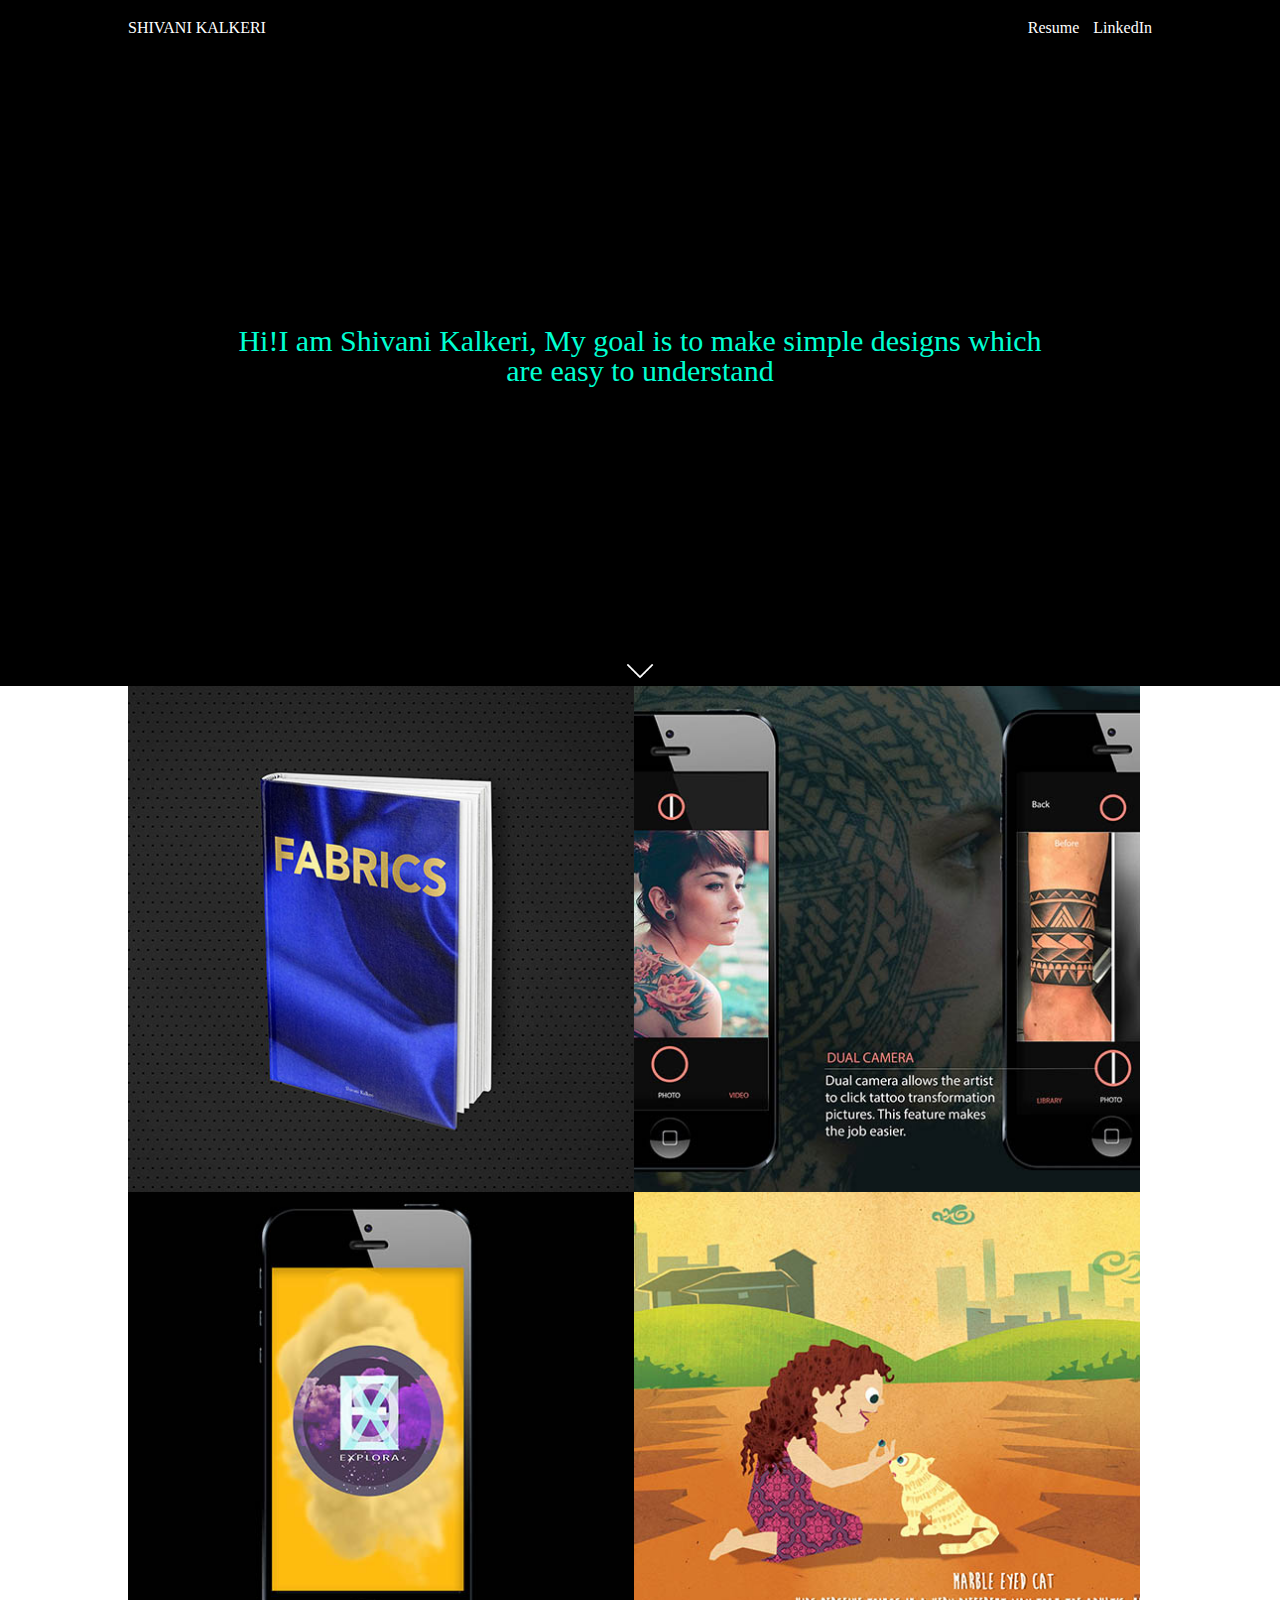
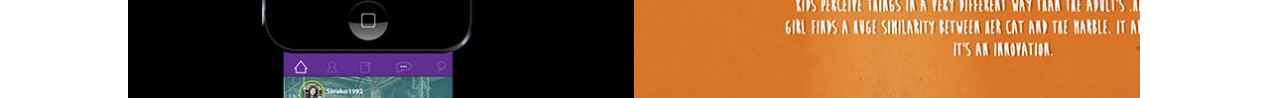
<file: Index.html>
<html>
  <head>
    <link rel="stylesheet" type="text/css" href="css/style.css">
    <title>
      Shivani Kalkeri portfolio
    </title>
  </head>
  <body>
    <div class="portfolio">
      <div class="navigation">
        <div class="container">
          <div class="name">
            <h3>SHIVANI KALKERI</h1>
          </div>
          <div class="links">
            <a href="#">Resume</a>
            <a href="#">LinkedIn</a>
          </div>
        </div>
      </div>
      <div class="box">
        <div class="container">
          <p>Hi!I am Shivani Kalkeri, My goal is to make simple designs which are easy to understand</p>
        </div>
      </div>
      <div class="box2">
        <img src="image/arrow.png">
      </div>
    </div>
    <div class="portfolio2">
      <div class="container">
        <div class="work-1">
          <a href="fabric.html"><div class="project project-1">

          </div>
          </a>
          <a href=".html"><div class="project project-2">

          </div></a>
        </div>
        <div class="work-2">
          <a href="explora.html"><div class="project project-3">

          </div></a>
          <a href="illusion.html"><div class="project project-4">

          </div></a>
        </div>
        </div>
      </div>
    </div>
  </body>
</html>
</file>
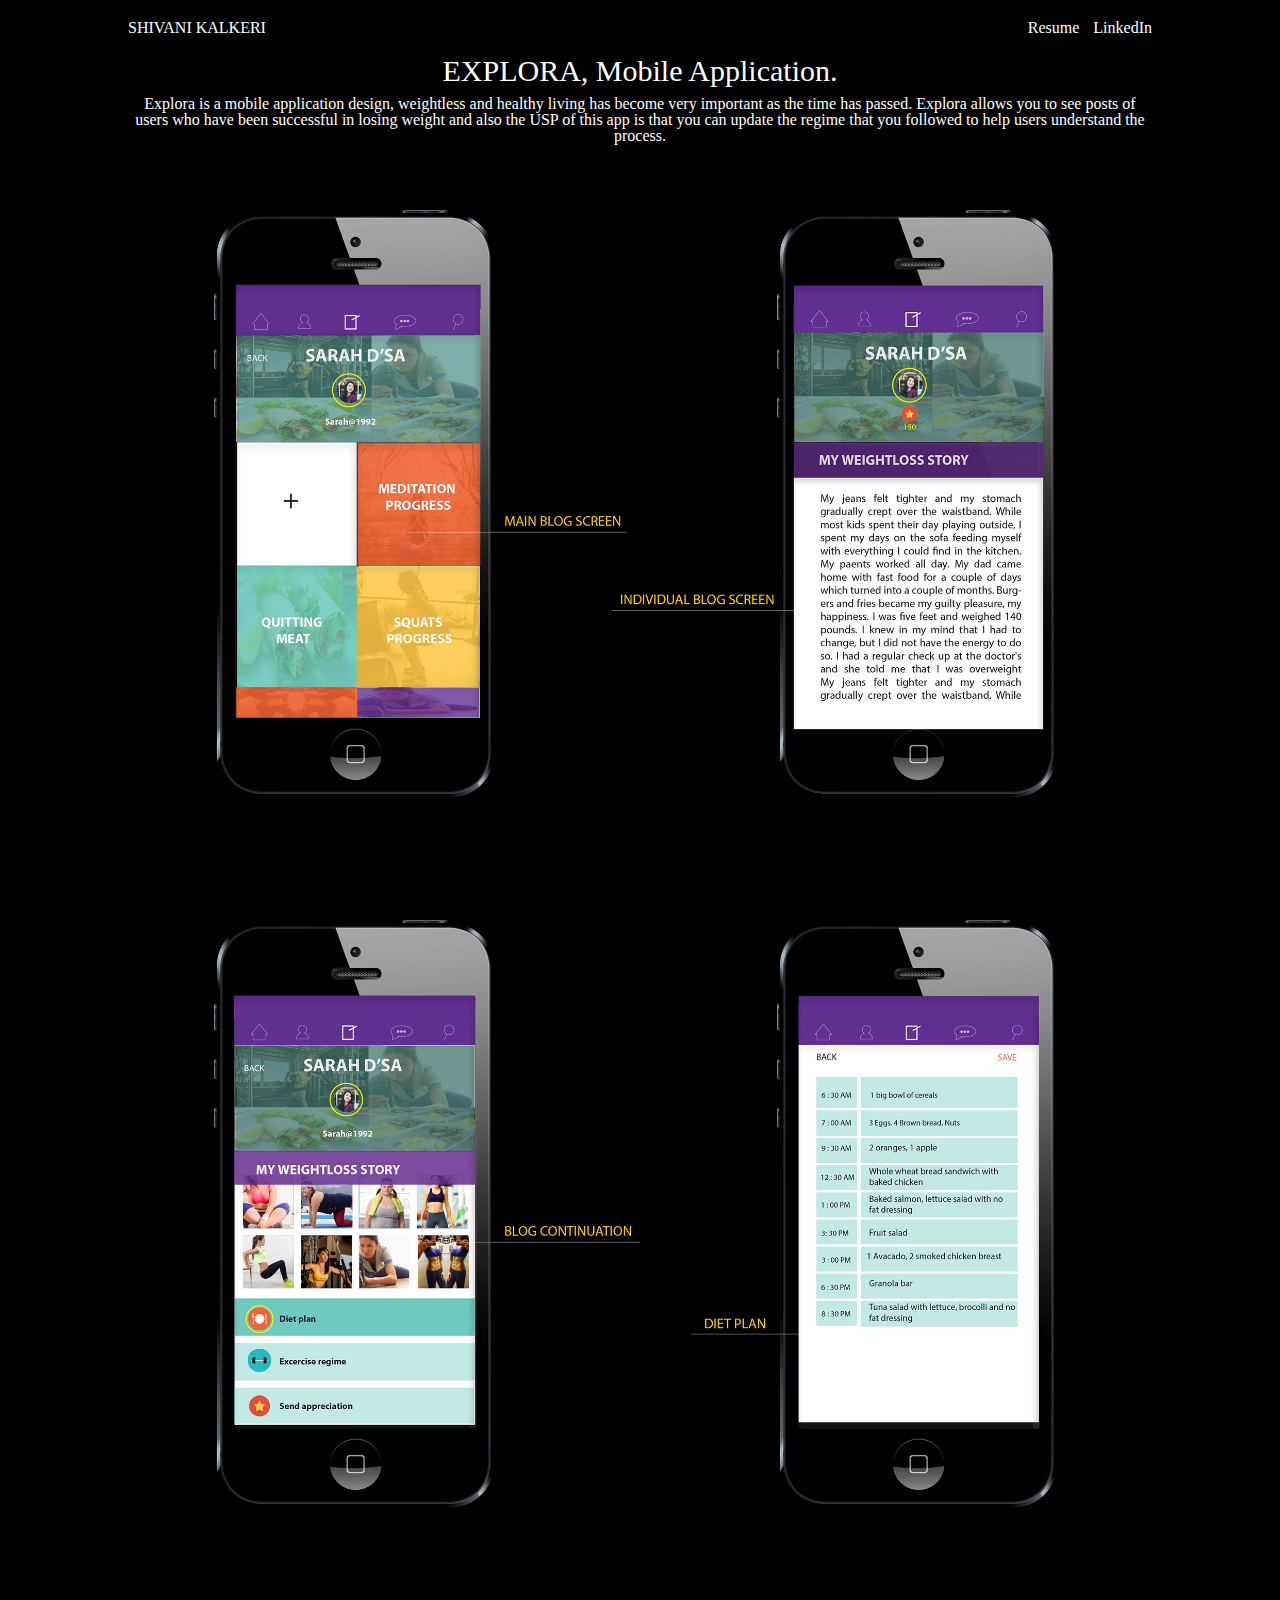
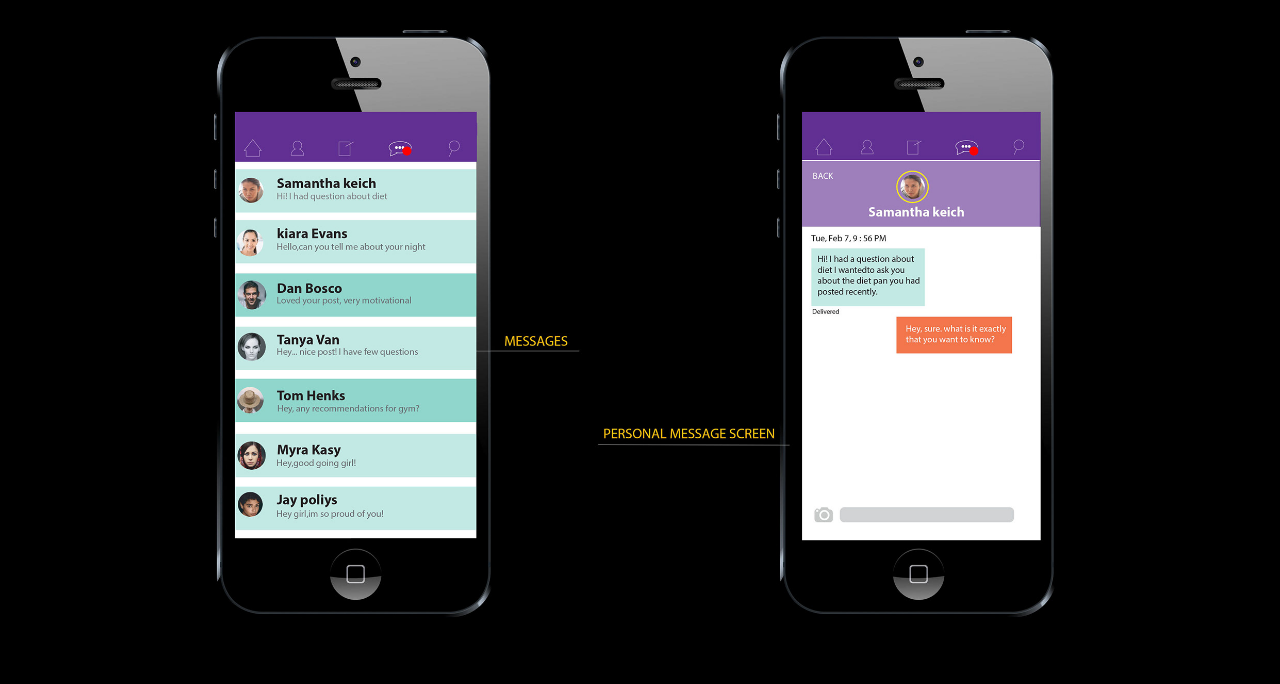
<file: explora.html>
<html>
  <head>
    <link rel="stylesheet" type="text/css" href="css/style.css">
    <title>
      Shivani Kalkeri portfolio
    </title>
  </head>
  <body>
    <div class="Illusion">
      <div class="navigation">
        <div class="container">
          <div class="name">
            <h3>SHIVANI KALKERI</h1>
          </div>
          <div class="links">
            <a href="#">Resume</a>
            <a href="#">LinkedIn</a>
          </div>
        </div>
      </div>
      <div class="introduction">
        <div class="container">
          <p class="heading">EXPLORA, Mobile Application.</p>
          <p>Explora is a mobile application design, weightless and healthy living has become very important as the time has passed. Explora allows you to see posts of users who have been successful in losing weight and also the USP of this app is that you can update the regime that you followed to help users understand the process.</p>
        </div>
        </div>
      <div class="content">
        <div class="container">
          <img src="image/explora1.jpg">
          <img src="image/explora3.jpg">
          <img src="image/explora4.jpg">
          </div>
      </div>
    </div>
  </body>
</html>
</file>
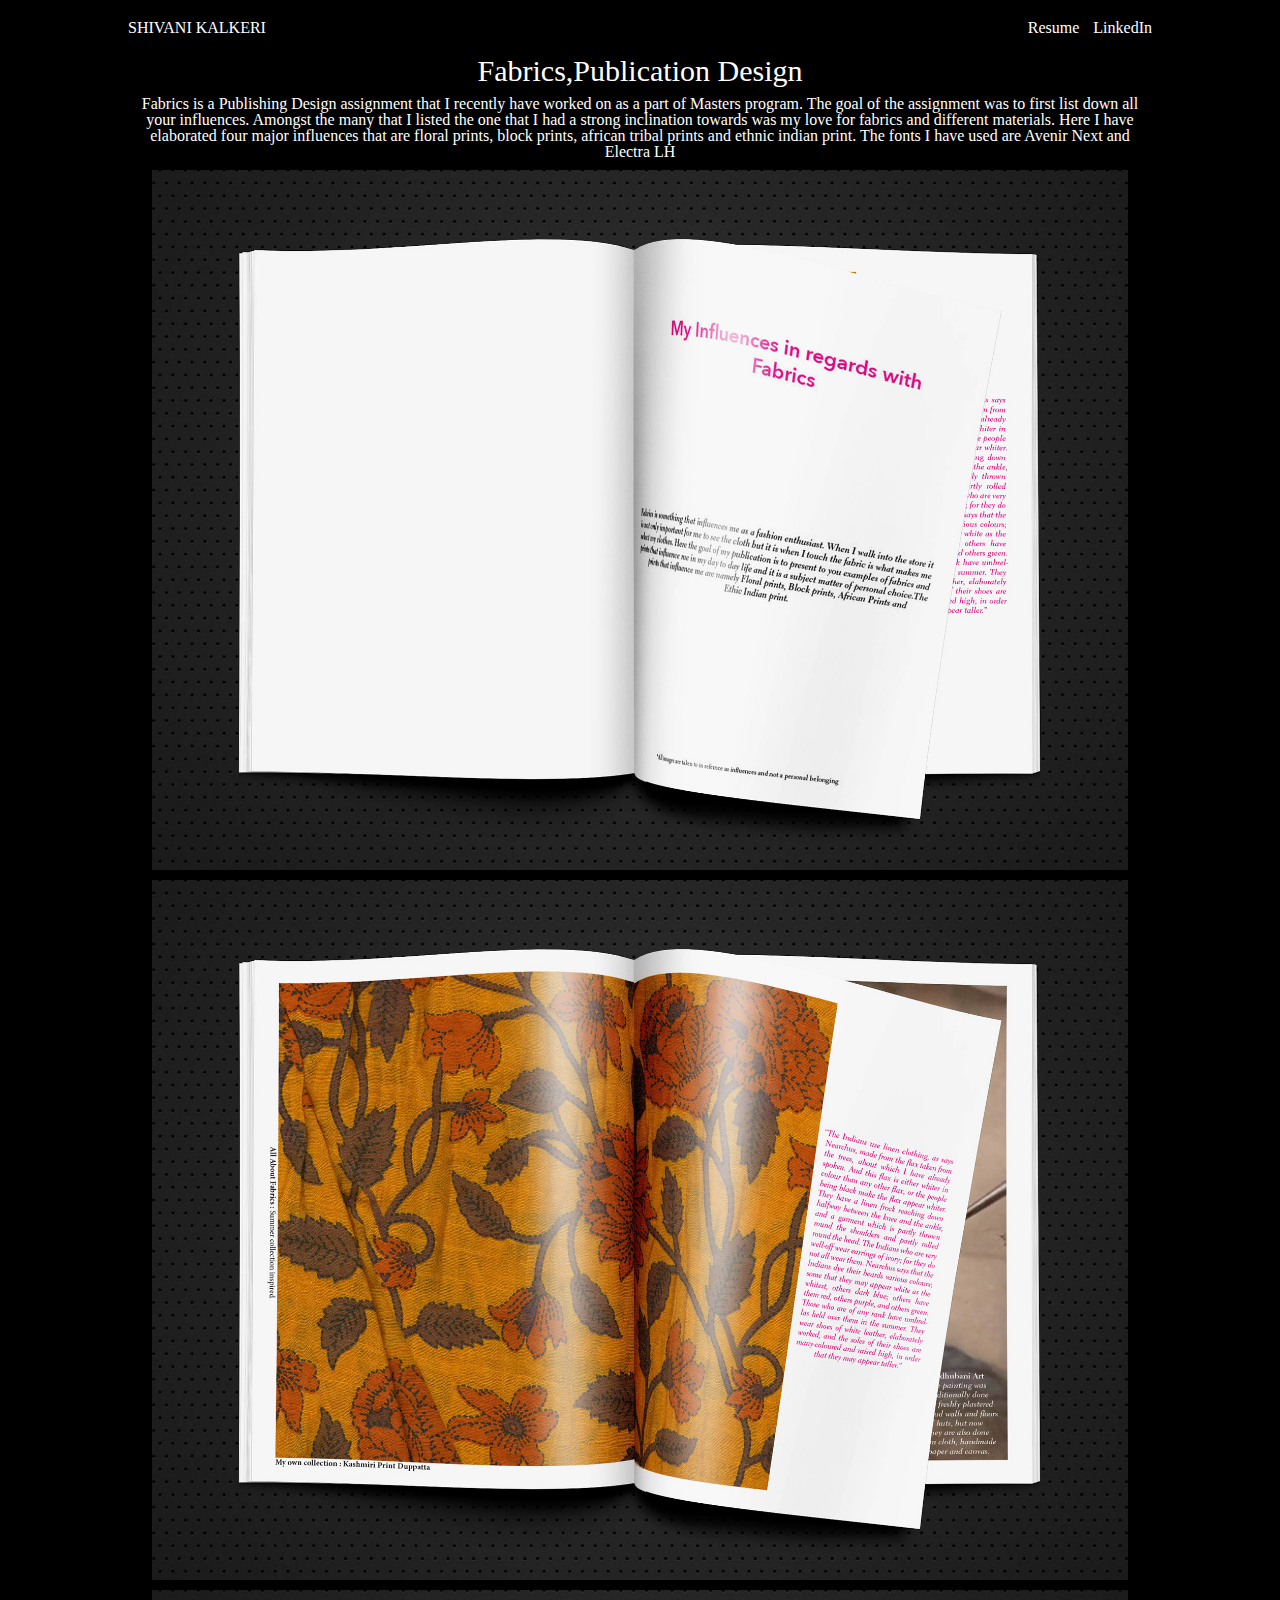
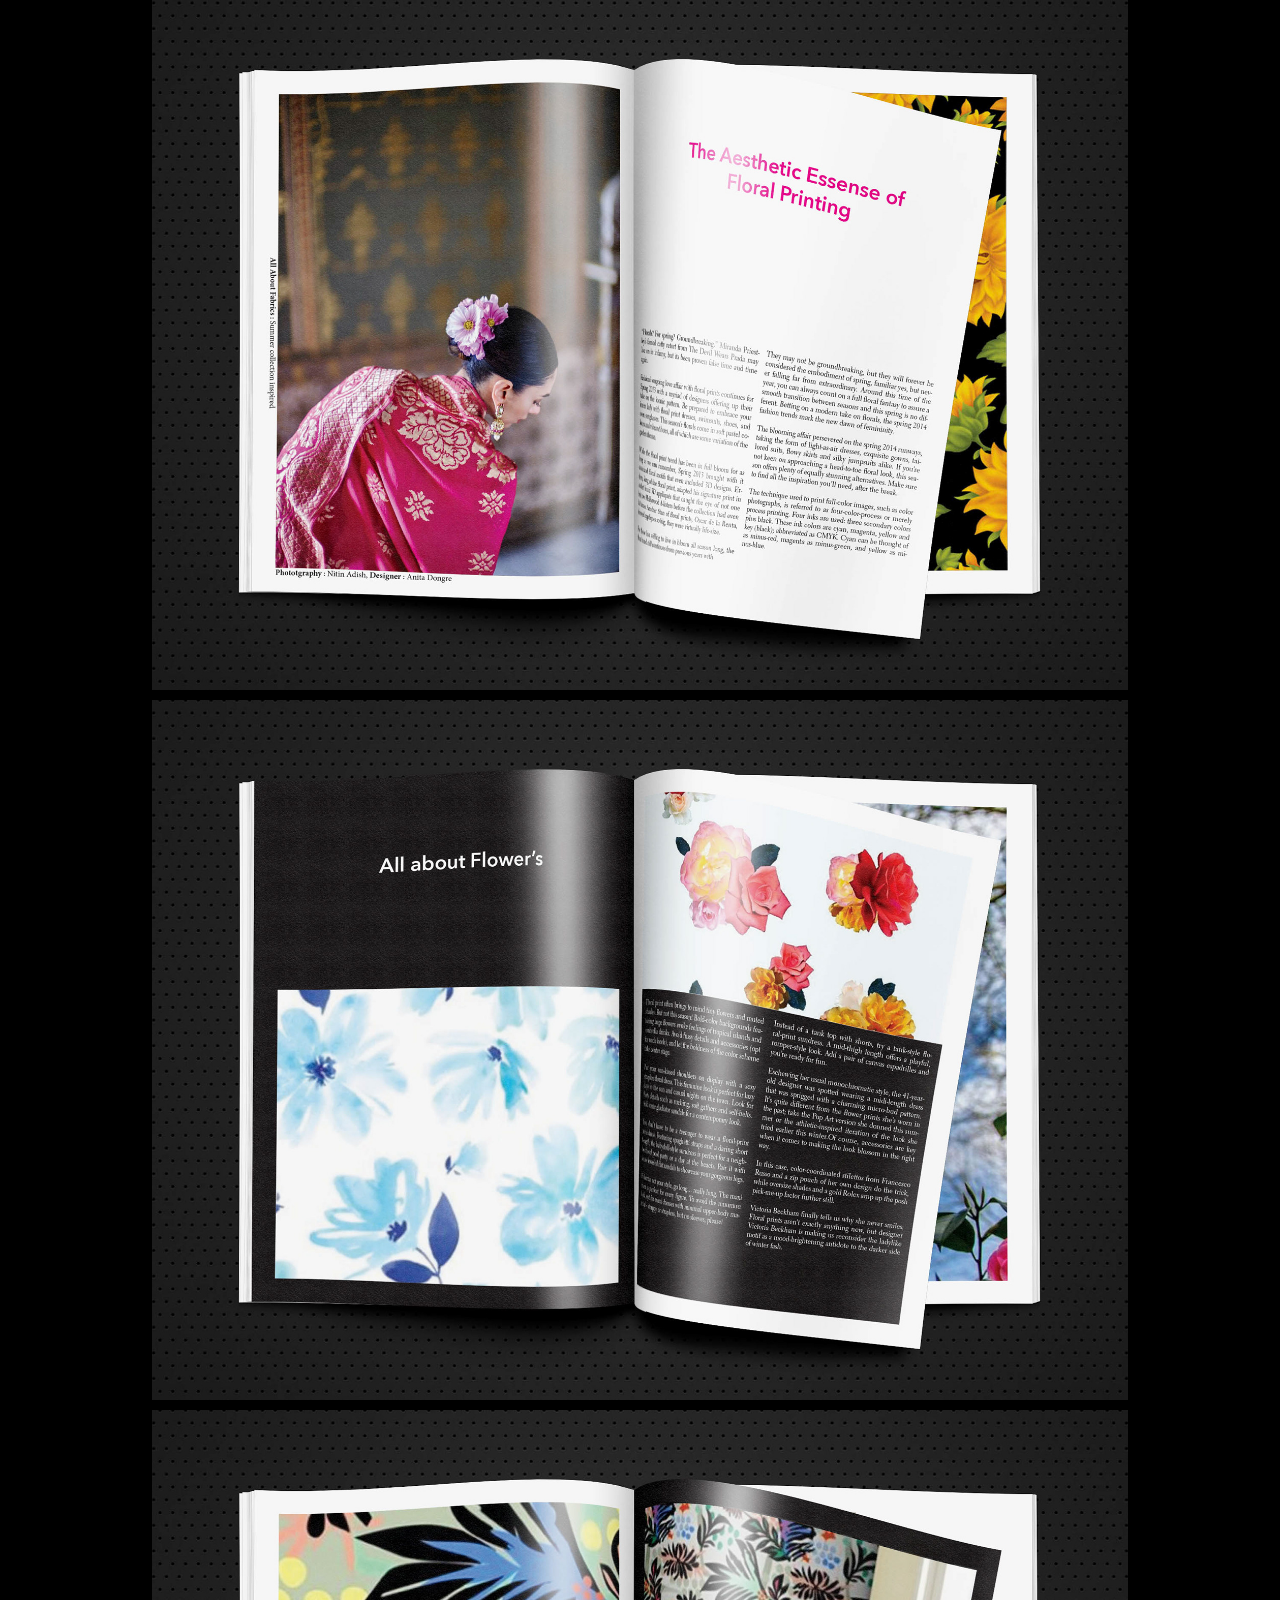
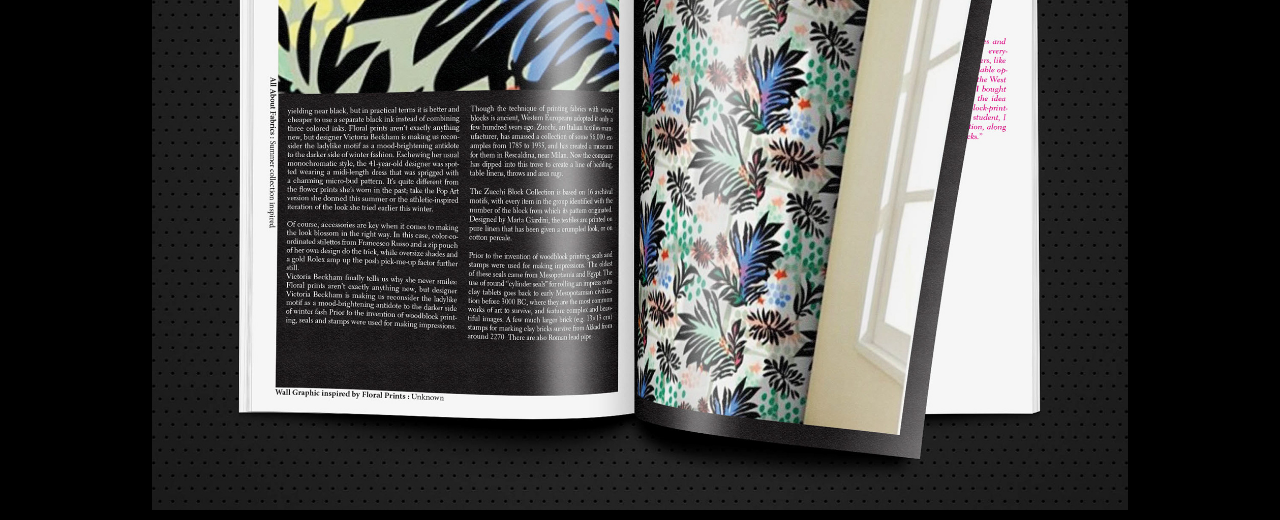
<file: fabric.html>
<html>
  <head>
    <link rel="stylesheet" type="text/css" href="css/style.css">
    <title>
      Shivani Kalkeri portfolio
    </title>
  </head>
  <body>
    <div class="fabric">
      <div class="navigation">
        <div class="container">
          <div class="name">
            <h3>SHIVANI KALKERI</h1>
          </div>
          <div class="links">
            <a href="#">Resume</a>
            <a href="#">LinkedIn</a>
          </div>
        </div>
      </div>
      <div class="introduction">
        <div class="container">
          <p class="heading">Fabrics,Publication Design</p>
          <p>Fabrics is a Publishing Design assignment that I recently have worked on as a part of Masters program.

          The goal of the assignment was to first list down all your influences. Amongst the many that I listed the one that I had a strong inclination towards was my love for fabrics and different materials.

          Here I have elaborated four major influences that are floral prints, block prints, african tribal prints and ethnic indian print.

          The fonts I have used are Avenir Next and Electra LH</p>
        </div>
      </div>
      <div class="content">
        <div class="container">
          <img src="image/fabrics1.jpg">
          <img src="image/fabrics2.jpg">
          <img src="image/fabrics3.jpg">
          <img src="image/fabrics4.jpg">
          <img src="image/fabrics5.jpg">
        </div>
      </div>
    </div>
  </body>
</html>
</file>
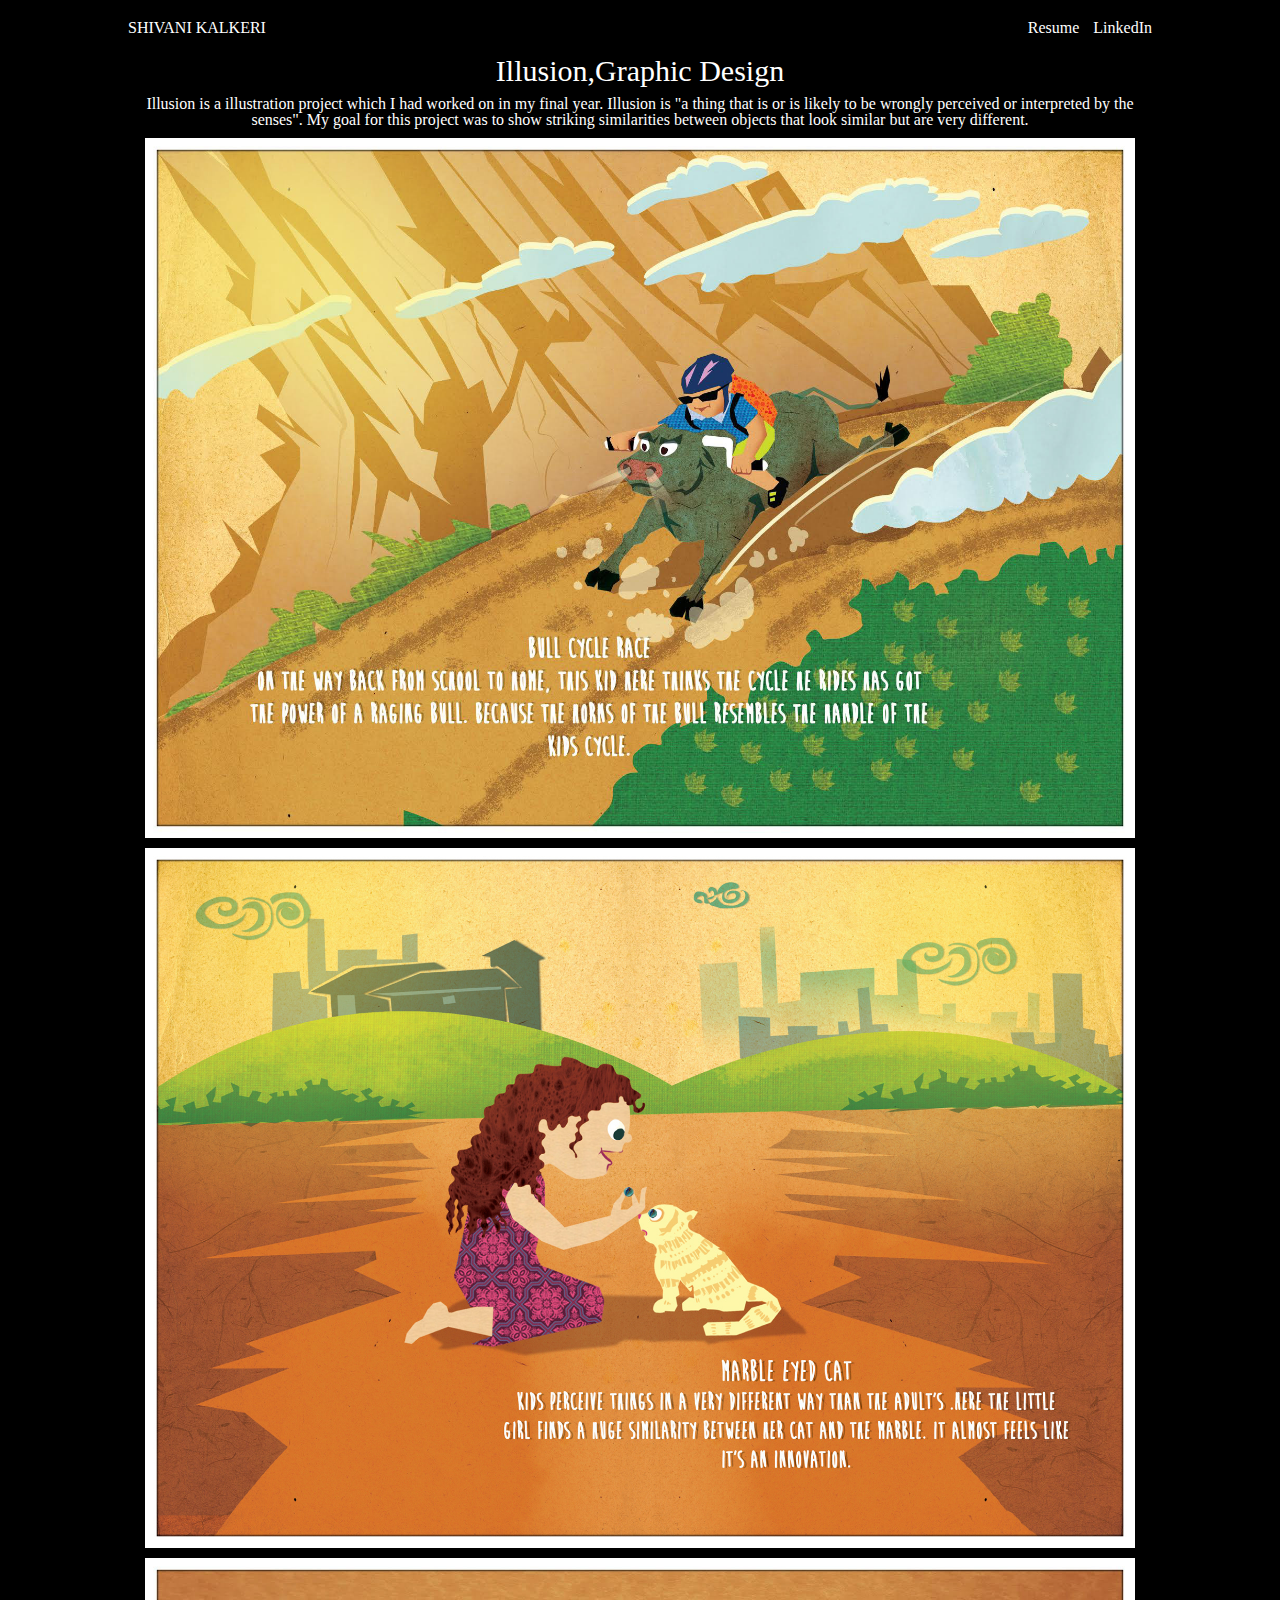
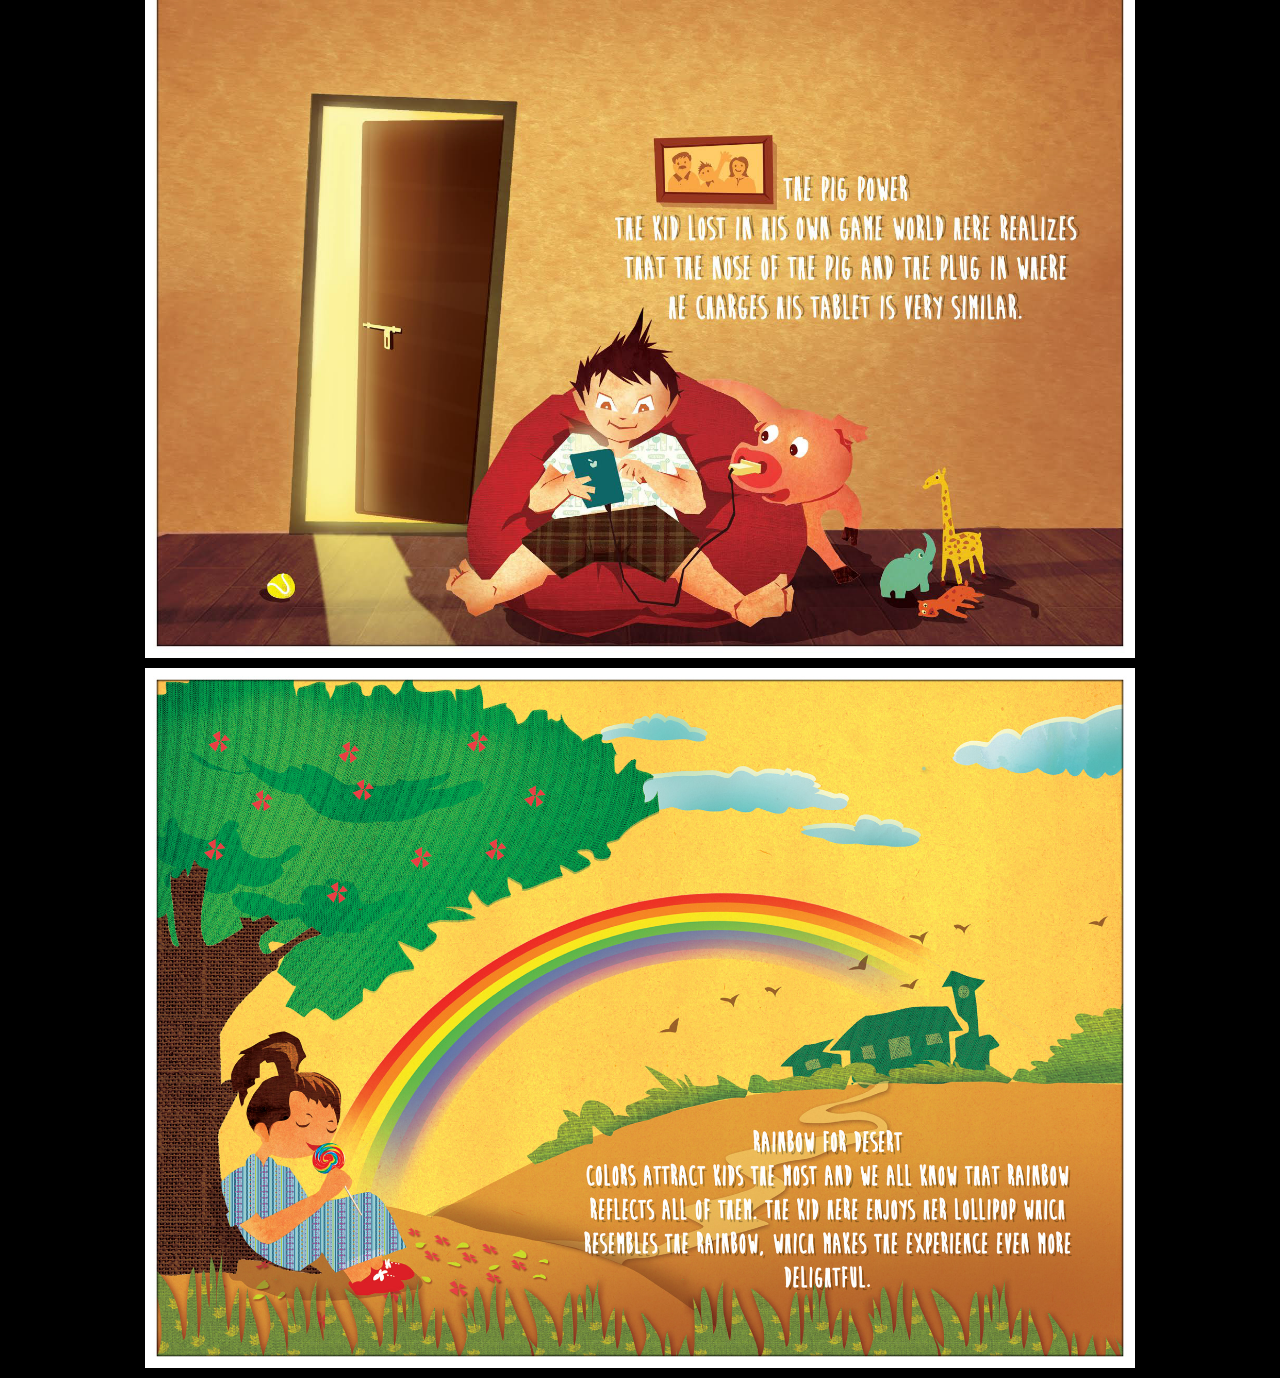
<file: illusion.html>
<html>
  <head>
    <link rel="stylesheet" type="text/css" href="css/style.css">
    <title>
      Shivani Kalkeri portfolio
    </title>
  </head>
  <body>
    <div class="Illusion">
      <div class="navigation">
        <div class="container">
          <div class="name">
            <h3>SHIVANI KALKERI</h1>
          </div>
          <div class="links">
            <a href="#">Resume</a>
            <a href="#">LinkedIn</a>
          </div>
        </div>
      </div>
      <div class="introduction">
        <div class="container">
          <p class="heading">Illusion,Graphic Design</p>
          <p>Illusion is a illustration project which I had worked on in my final year.
          Illusion is "a thing that is or is likely to be wrongly perceived or interpreted by the senses". My goal for this project was to show striking similarities between objects that look similar but are very different.</p>
        </div>
        </div>
      <div class="content">
        <div class="container">
          <img src="image/illusion1.jpg">
          <img src="image/illusion2.jpeg">
          <img src="image/illusion3.jpg">
          <img src="image/illusion4.jpeg">
          </div>
      </div>
    </div>
  </body>
</html>
</file>
<file: css/style.css>
/* http://meyerweb.com/eric/tools/css/reset/
   v2.0 | 20110126
   License: none (public domain)
*/

html, body, div, span, applet, object, iframe,
h1, h2, h3, h4, h5, h6, p, blockquote, pre,
a, abbr, acronym, address, big, cite, code,
del, dfn, em, img, ins, kbd, q, s, samp,
small, strike, strong, sub, sup, tt, var,
b, u, i, center,
dl, dt, dd, ol, ul, li,
fieldset, form, label, legend,
table, caption, tbody, tfoot, thead, tr, th, td,
article, aside, canvas, details, embed,
figure, figcaption, footer, header, hgroup,
menu, nav, output, ruby, section, summary,
time, mark, audio, video {
	margin: 0;
	padding: 0;
	border: 0;
	font-size: 100%;
	font: inherit;
	vertical-align: baseline;
}
/* HTML5 display-role reset for older browsers */
article, aside, details, figcaption, figure,
footer, header, hgroup, menu, nav, section {
	display: block;
}
body {
	line-height: 1;
}
ol, ul {
	list-style: none;
}
blockquote, q {
	quotes: none;
}
blockquote:before, blockquote:after,
q:before, q:after {
	content: '';
	content: none;
}
table {
	border-collapse: collapse;
	border-spacing: 0;
}

/*reset code ends*/
.container
{
  width: 80%;
  margin:0px auto;
}

.navigation
{
  background-color:#000;
  text-align: right;
  padding:20px 0px 20px 0px;
}
.name
{
  color:#fff;
  float:left;
}
.links a
{
  color:#fff;
  text-decoration: none;
  margin-left: 10px;
}
.links a:hover
{
  color:yellow;
}
.box
{
  text-align: center;
  background-color: #000;
  height: 600px;
  display: flex;
  align-items: center;
}
.box p
{
  color:#00ffd2;
  width: 80%;
  margin: 0px auto;
  font-size: 30px;
}
.box2
{
  background-color: #000;
  text-align: center;
}
.box2 img
 {
   height: 30px;
 }
 .portfolio2 .work-1,  .portfolio2 .work-2
{
   display: flex;
 }
.portfolio2 .project
{
  height: 506px;
  width: 506px;
  background-size: 100%;
  background-repeat: no-repeat;
}
.portfolio2 .project-1
{
  background-image: url('image/project-1.jpg');
}

.portfolio2 .project-2
{
  background-image: url('image/project-1tat2.jpg');
}

.portfolio2 .project-3
{
  background-image: url('image/project-1explora.jpg');
}

.portfolio2 .project-4
{
  background-image: url('image/project-1illusion.jpg');
}
.introduction
{
  background-color: #000;
  text-align: center;
}
.introduction p
{
  color: #fff;

}
.introduction .heading
{
  font-size: 30px;
  margin-bottom: 10px;
}
.content
{
  text-align: center;
  margin-top: 10px;
}
.content img
{
  margin-bottom: 10px;
  height: 700px;
}
.fabric, .illusion, .explora
{
  background-color: #000;
}
</file>
